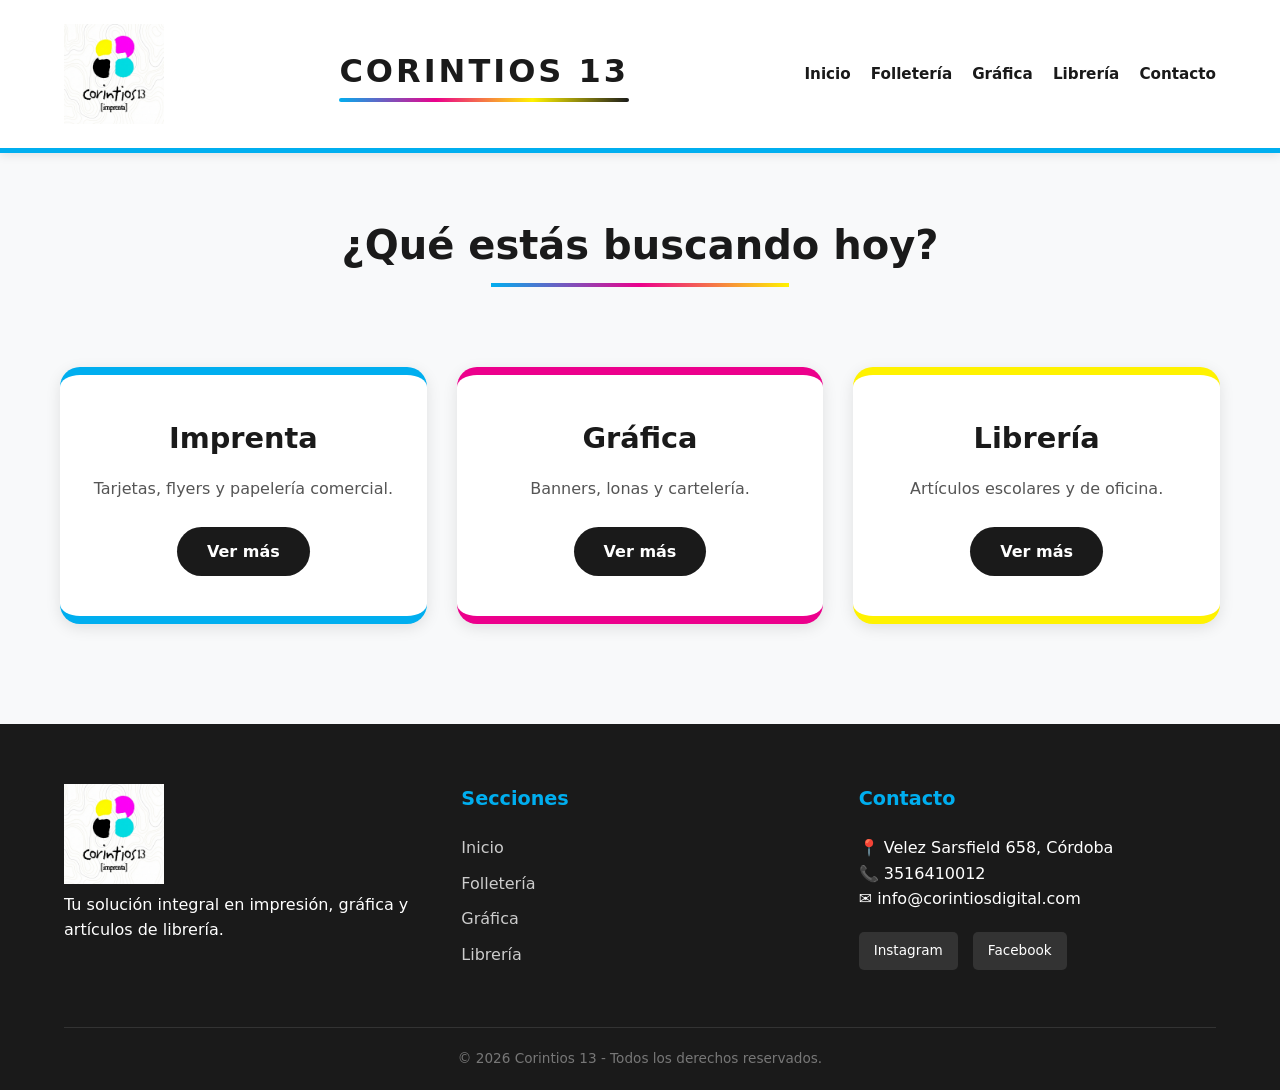
<file: index.html>
<!DOCTYPE html>
<html lang="en">
<head>
    <meta charset="UTF-8">
    <meta name="viewport" content="width=device-width, initial-scale=1.0">
    <title>Document</title>
    <link rel="stylesheet" href="./styles/style.css">
</head>

<body>

    <header class="header">

        
        <img src="./images/logo.png" alt="Logo Corintios 13" width="100">

        <h1> CORINTIOS 13</h1>
        
        <nav>
            
            <ul>
                <li><a href="index.html">Inicio</a></li>
                <li><a href="pages/folleteria.html">Folletería</a></li>
                <li><a href="pages/grafica.html">Gráfica</a></li>
                <li><a href="pages/libreria.html">Librería</a></li>
                <li><a href="pages/contacto.html">Contacto</a></li>
            </ul>

        </nav>

    </header>


    <main>

        <section class="main-index">
            <h1>¿Qué estás buscando hoy?</h1>
            
            <div class="cards-index">
                
                <div class="card">
                
                    <h2>Imprenta</h2>
                
                    <p>Tarjetas, flyers y papelería comercial.</p>
                
                    <a href="pages/folleteria.html">Ver más</a>
                </div>

                <div class="card">
                    <h2>Gráfica</h2>
                    
                    <p>Banners, lonas y cartelería.</p>
                    
                    <a href="pages/grafica.html">Ver más</a>
                </div>

                <div class="card">
                    <h2>Librería</h2>

                    <p>Artículos escolares y de oficina.</p>
                    
                    <a href="pages/libreria.html">Ver más</a>
                </div>

            </div>

        </section>

    </main>

    <footer class="footer">

        <div class="container-footer">

            <div class="footer-col">
                <img src="./images/logo.png" alt="Corintios 13" width="100" class="footer-logo" >
                <p>Tu solución integral en impresión, gráfica y artículos de librería.</p>
            </div>

            <div class="footer-col">

                <h3>Secciones</h3>
                <ul>
                    <li><a href="../index.html">Inicio</a></li>
                    <li><a href="folleteria.html">Folletería</a></li>
                    <li><a href="grafica.html">Gráfica</a></li>
                    <li><a href="libreria.html">Librería</a></li>
                </ul>
            </div>

            <div class="footer-col">
                <h3>Contacto</h3>
                <p>📍 Velez Sarsfield 658, Córdoba</p>
                <p>📞 3516410012</p>
                <p>✉️ info@corintiosdigital.com</p>

                <div class="redes">
                    <a href="#">Instagram</a>
                    <a href="#">Facebook</a>
                </div>

            </div>

            </div>

        <div class="footer-bottom">
            <p>&copy; 2026 Corintios 13 - Todos los derechos reservados.</p>
        </div>
    </footer>

</body>

</html>
</file>
<file: styles/style.css>
/* --- PALETA CMYK & VARIABLES --- */
:root {
    --cian: #00AEEF;
    --magenta: #EC008C;
    --amarillo: #FFF200;
    --negro: #1A1A1A; /* Un negro más suave y moderno */
    --blanco: #FFFFFF;
    --gris-fondo: #F8F9FA;
    --sombra: rgba(0, 0, 0, 0.1);
}

/* --- RESET Y BASE --- */
* {
    margin: 0;
    padding: 0;
    box-sizing: border-box;
}

body {
    font-family: 'Segoe UI', system-ui, -apple-system, sans-serif;
    background-color: var(--gris-fondo);
    color: var(--negro);
    line-height: 1.6;
}

/* --- HEADER --- */
.header {
    background-color: var(--blanco);
    padding: 1.5rem 5%;
    display: flex;
    flex-wrap: wrap; /* Para que en el celu se acomode */
    justify-content: space-between;
    align-items: center;
    border-bottom: 5px solid var(--cian);
    box-shadow: 0 2px 10px var(--sombra);
}

.header h1 {
    font-size: 2rem; /* Aumentamos el tamaño */
    font-weight: 900;
    text-transform: uppercase; /* Todo en mayúsculas para más fuerza */
    letter-spacing: 3px; /* Más espacio entre letras = más lujo */
    color: var(--negro);
    position: relative;
    padding-bottom: 5px;
}

/* El detalle: una línea de colores CMYK abajo del nombre */
.header h1::after {
    content: "";
    position: absolute;
    bottom: 0;
    left: 0;
    width: 100%;
    height: 4px;
    background: linear-gradient(to right, var(--cian), var(--magenta), var(--amarillo), var(--negro));
    border-radius: 2px;
}

.header nav ul {
    display: flex;
    list-style: none;
    gap: 20px;
}

.header nav ul li a {
    text-decoration: none;
    color: var(--negro);
    font-weight: 600;
    font-size: 0.95rem;
    transition: color 0.3s ease;
}

.header nav ul li a:hover {
    color: var(--magenta);
}

/* --- SECCIÓN PRINCIPAL --- */
.main-index {
    max-width: 1200px;
    margin: 60px auto;
    padding: 0 20px;
    text-align: center;
}

.main-index h1 {
    font-size: 2.5rem;
    margin-bottom: 50px;
    color: var(--negro);
    position: relative;
    display: inline-block;
}

/* Subrayado decorativo CMYK debajo del título */
.main-index h1::after {
    content: "";
    position: absolute;
    bottom: -10px;
    left: 25%;
    width: 50%;
    height: 4px;
    background: linear-gradient(to right, var(--cian), var(--magenta), var(--amarillo));
}

/* --- GRID DE CARDS (REACTIVO) --- */
.cards-index {
    display: grid;
    /* Esto hace que sea reactivo automáticamente sin Media Queries complejas */
    grid-template-columns: repeat(auto-fit, minmax(300px, 1fr));
    gap: 30px;
    margin-top: 40px;
}

.card {
    background: var(--blanco);
    padding: 40px 30px;
    border-radius: 20px;
    box-shadow: 0 4px 15px var(--sombra);
    transition: transform 0.3s ease, box-shadow 0.3s ease;
    border-bottom: 8px solid var(--negro); 
    border-top: 8px solid
}

/* Colores específicos para cada rubro */
.card:nth-child(1) { border-color: var(--cian); }
.card:nth-child(2) { border-color: var(--magenta); }
.card:nth-child(3) { border-color: var(--amarillo); }

.card:hover {
    transform: translateY(-10px);
    box-shadow: 0 10px 25px rgba(0,0,0,0.15);
}

.card h2 {
    margin-bottom: 15px;
    font-size: 1.8rem;
}

.card p {
    color: #555;
    margin-bottom: 25px;
}

.card a {
    display: inline-block;
    padding: 12px 30px;
    background-color: var(--negro);
    color: var(--blanco);
    text-decoration: none;
    border-radius: 50px;
    font-weight: bold;
    transition: opacity 0.3s;
}

.card a:hover {
    opacity: 0.8;
}

/* --- FOOTER --- */
.footer {
    background-color: var(--negro);
    color: var(--blanco);
    padding: 60px 5% 20px;
    margin-top: 100px;
}

.container-footer {
    display: grid;
    grid-template-columns: repeat(auto-fit, minmax(250px, 1fr));
    gap: 40px;
    max-width: 1200px;
    margin: 0 auto;
}

.footer-col h3 {
    margin-bottom: 20px;
    font-size: 1.2rem;
    color: var(--cian);
}

.footer-col ul {
    list-style: none;
}

.footer-col ul li {
    margin-bottom: 10px;
}

.footer-col ul li a {
    color: #ccc;
    text-decoration: none;
    transition: color 0.3s;
}

.footer-col ul li a:hover {
    color: var(--amarillo);
}

.redes {
    margin-top: 20px;
    display: flex;
    gap: 15px;
}

.redes a {
    color: var(--blanco);
    text-decoration: none;
    background: #333;
    padding: 8px 15px;
    border-radius: 5px;
    font-size: 0.85rem;
}

.footer-bottom {
    text-align: center;
    margin-top: 50px;
    padding-top: 20px;
    border-top: 1px solid #333;
    font-size: 0.85rem;
    color: #777;
}


/* --- RESPONSIVE ADJUSTMENTS --- */
@media (max-width: 768px) {
    .header {
        justify-content: center;
        text-align: center;
        gap: 20px;
    }
    
    .header nav ul {
        gap: 10px;
    }
    
    .main-index h1 {
        font-size: 1.8rem;
    }
}
</file>
